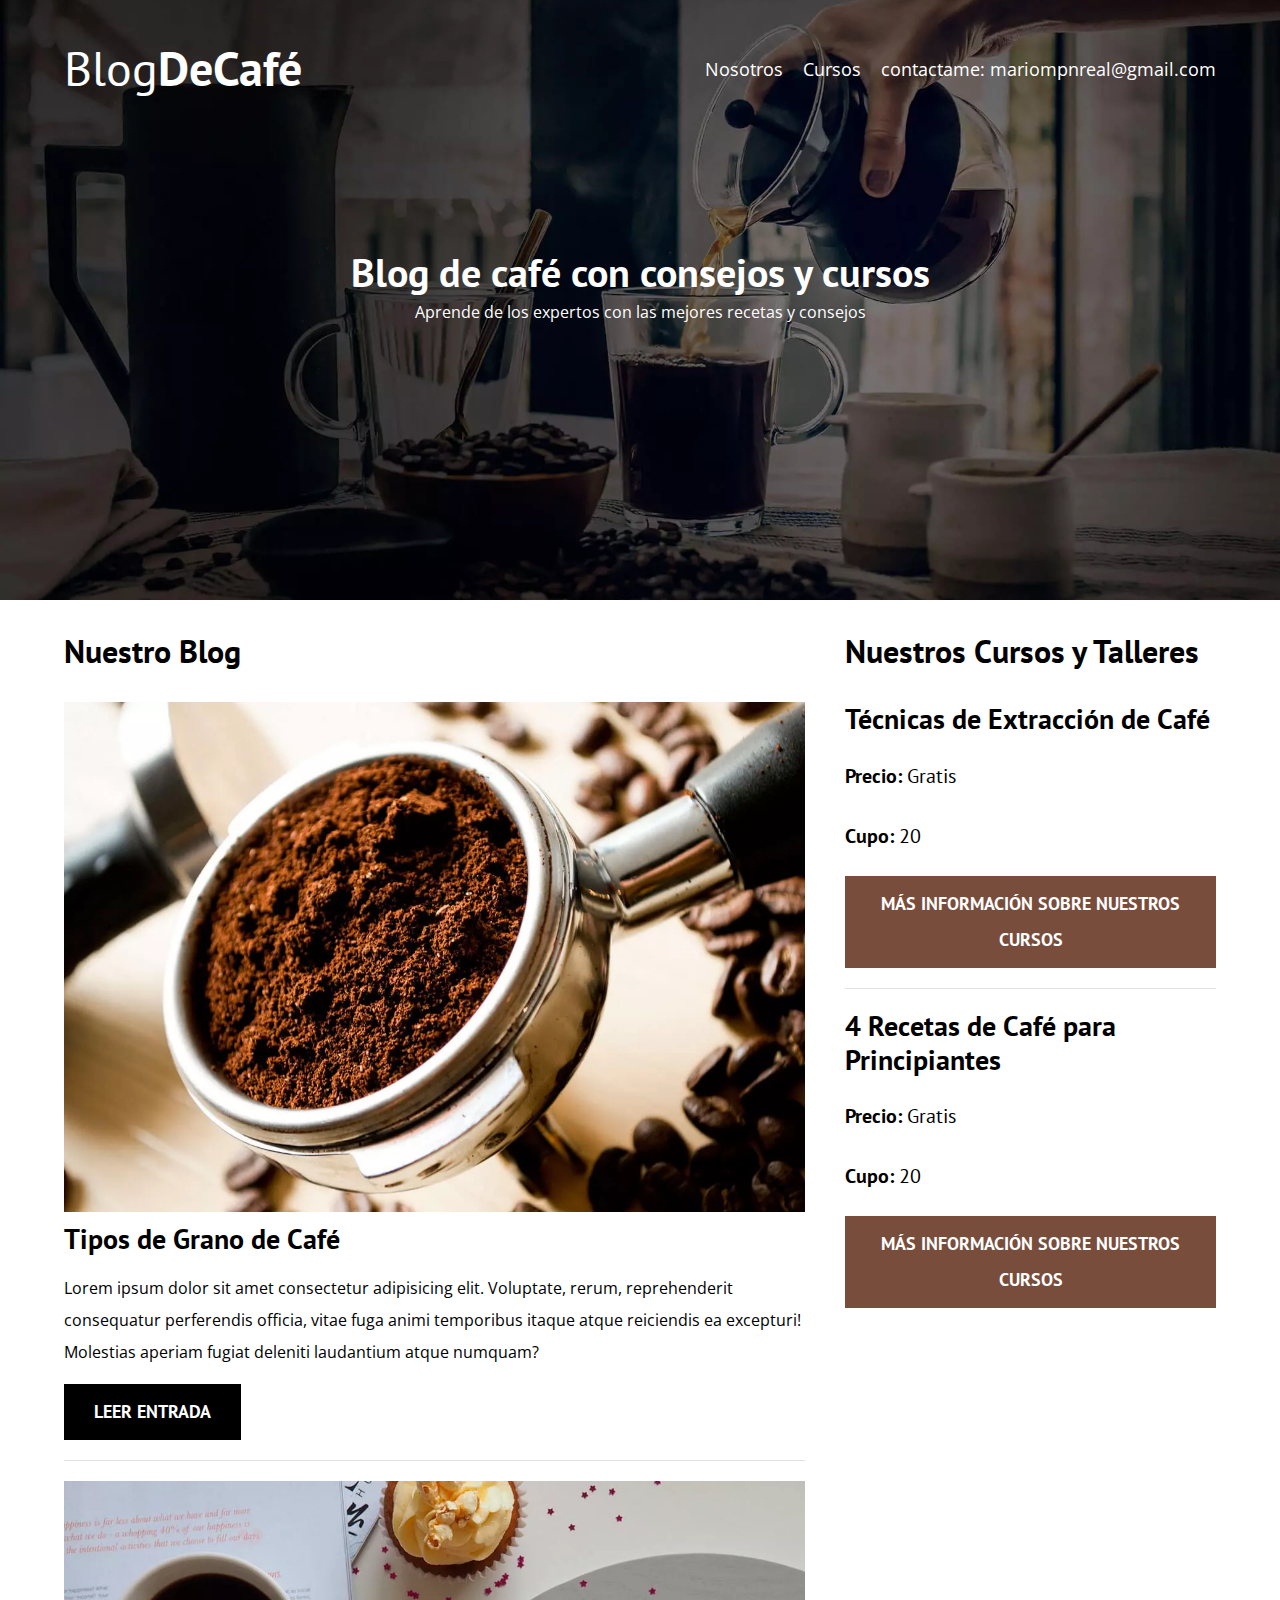
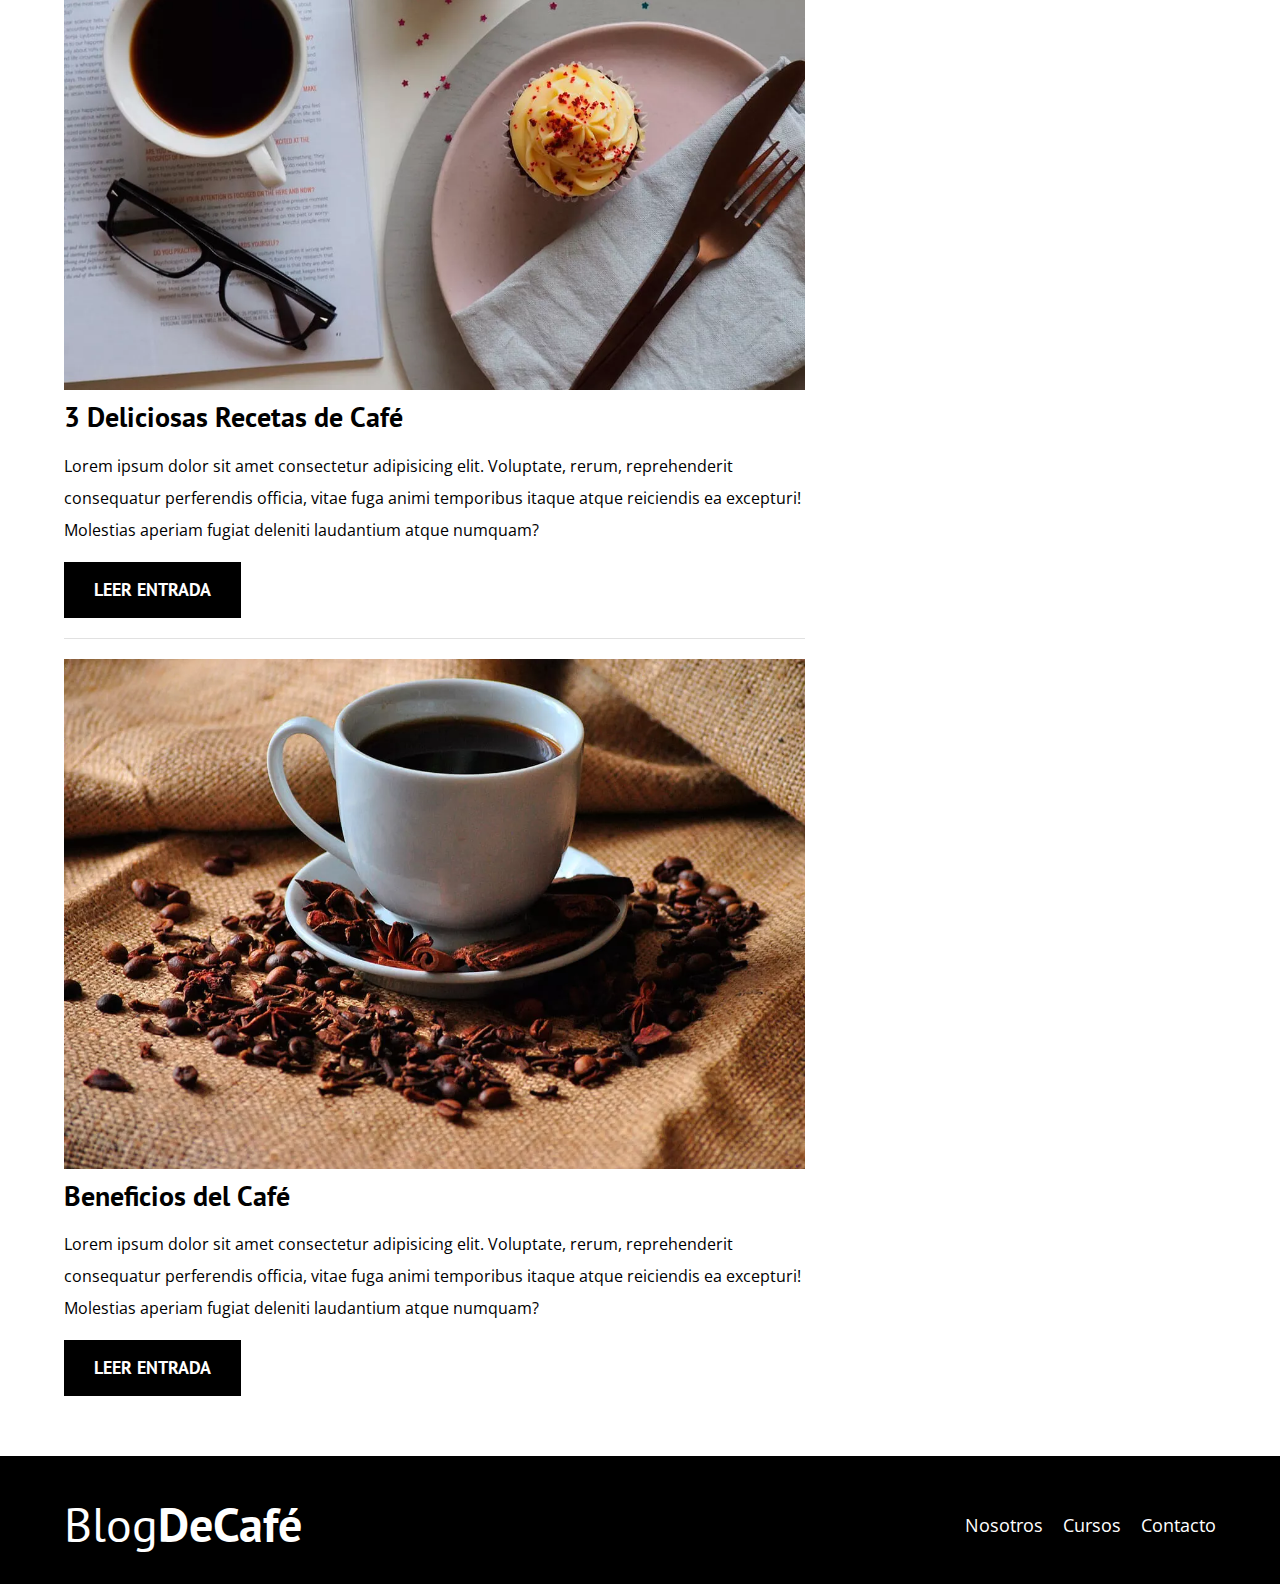
<file: index.html>
<!DOCTYPE html>
<html lang="en">
<head>
    <meta charset="UTF-8">
    <meta name="viewport" content="width=device-width, initial-scale=1.0">
    <title>BlogDeCafé</title>
    <meta name="description" content="Página web de blog de café">

    <!-- Prefetch -->
    <link rel="prefetch" href="nosotros.html" as="document">

    <!-- Preload -->
    <link rel="preload" href="css/normalize.css" as="style">
    <link rel="stylesheet" href="css/normalize.css">

    <link rel="preload" href="https://fonts.googleapis.com/css2?family=Open+Sans&family=PT+Sans:wght@400;700&display=swap"  crossorigin="crossorigin" as="font">
    <link href="https://fonts.googleapis.com/css2?family=Open+Sans&family=PT+Sans:wght@400;700&display=swap" rel="stylesheet">
    
    <link rel="preload" href="css/style.css" as="style">
    <link rel="stylesheet" href="css/style.css">
</head>
<body>

    <header class="header">

        <div class="contenedor">
            <div class="barra">
                <a class="logo" href="index.html">
                    <h1 class="logo__nombre no-margin centrar-texto">Blog<span class="logo__bold">DeCafé</span></h1>
                </a>

                <nav class="navegacion">
                    <a href="nosotros.html" class="navegacion__enlace">Nosotros</a>
                    <a href="cursos.html" class="navegacion__enlace">Cursos</a>
                    <a href="mailto:mariompnreal@gmail.com" class="navegacion__enlace">contactame: mariompnreal@gmail.com</a>
                </nav>
            </div>
        </div>

        <div class="header__texto">
            <h2 class="no-margin">Blog de café con consejos y cursos</h2>
            <p class="no-margin">Aprende de los expertos con las mejores recetas y consejos</p>
        </div>
    </header>

    <div class="contenedor contenido-principal">
        <main class="blog">
            <h3>Nuestro Blog</h3>

            <article class="entrada">
                <div class="entrada__imagen">
                    <picture>
                        <source loading="lazy"  srcset="img/blog1.webp" type="image/webp">
                        <img loading="lazy" src="img/blog1.jpg" alt="imagen blog"> 
                    </picture>
                </div>

                <div class="entrada__contenido">
                    <h4 class="no-margin">Tipos de Grano de Café</h4>
                    <p>Lorem ipsum dolor sit amet consectetur adipisicing elit. Voluptate, rerum, reprehenderit consequatur perferendis officia, vitae fuga animi temporibus itaque atque reiciendis ea excepturi! Molestias aperiam fugiat deleniti laudantium atque numquam?</p>
                    <a href="entrada.html" class="boton boton--primario">Leer Entrada</a>
                </div>
            </article>

            <article class="entrada">
                <div class="entrada__imagen">
                    <picture>
                        <source loading="lazy"  srcset="img/blog2.webp" type="image/webp">
                        <img loading="lazy" src="img/blog2.jpg" alt="imagen blog"> 
                    </picture>
                </div>

                <div class="entrada__contenido">
                    <h4 class="no-margin">3 Deliciosas Recetas de Café</h4>
                    <p>Lorem ipsum dolor sit amet consectetur adipisicing elit. Voluptate, rerum, reprehenderit consequatur perferendis officia, vitae fuga animi temporibus itaque atque reiciendis ea excepturi! Molestias aperiam fugiat deleniti laudantium atque numquam?</p>
                    <a href="entrada.html" class="boton boton--primario">Leer Entrada</a>
                </div>
            </article>

            <article class="entrada">
                <div class="entrada__imagen">
                    <picture>
                        <source loading="lazy"  srcset="img/blog3.webp" type="image/webp">
                        <img loading="lazy" src="img/blog3.jpg" alt="imagen blog"> 
                    </picture>
                </div>

                <div class="entrada__contenido">
                    <h4 class="no-margin">Beneficios del Café</h4>
                    <p>Lorem ipsum dolor sit amet consectetur adipisicing elit. Voluptate, rerum, reprehenderit consequatur perferendis officia, vitae fuga animi temporibus itaque atque reiciendis ea excepturi! Molestias aperiam fugiat deleniti laudantium atque numquam?</p>
                    <a href="entrada.html" class="boton boton--primario">Leer Entrada</a>
                </div>
            </article>
        </main>
        <aside class="sidebar">
            <h3>Nuestros Cursos y Talleres</h3>

            <ul class="cursos no-padding">
                <li class="widget-curso">
                    <h4 class="no-margin">Técnicas de Extracción de Café</h4>
                    <p class="widget-curso__label">Precio: 
                        <span class="widget-curso__info">Gratis</span>
                    </p>
                    <p class="widget-curso__label">Cupo: 
                        <span class="widget-curso__info">20</span>
                    </p>
                    <a href="entrada.html" class="boton boton--secundario">Más Información sobre nuestros cursos</a>
                </li>

                <li class="widget-curso">
                    <h4 class="no-margin">4 Recetas de Café para Principiantes</h4>
                    <p class="widget-curso__label">Precio: 
                        <span class="widget-curso__info">Gratis</span>
                    </p>
                    <p class="widget-curso__label">Cupo: 
                        <span class="widget-curso__info">20</span>
                    </p>
                    <a href="entrada.html" class="boton boton--secundario">Más Información sobre nuestros cursos</a>
                </li>
            </ul>
        </aside>
    </div>

    <footer class="footer">
        <div class="contenedor">
            <div class="barra">
                <a class="logo" href="index.html">
                    <h1 class="logo__nombre no-margin centrar-texto">Blog<span class="logo__bold">DeCafé</span></h1>
                </a>

                <nav class="navegacion">
                    <a href="nosotros.html" class="navegacion__enlace">Nosotros</a>
                    <a href="cursos.html" class="navegacion__enlace">Cursos</a>
                    <a href="contacto.html" class="navegacion__enlace">Contacto</a>
                </nav>
            </div>
        </div>
    </footer>
    
    <script src="js/modernizr.js"></script>
</body>
</html>
</file>
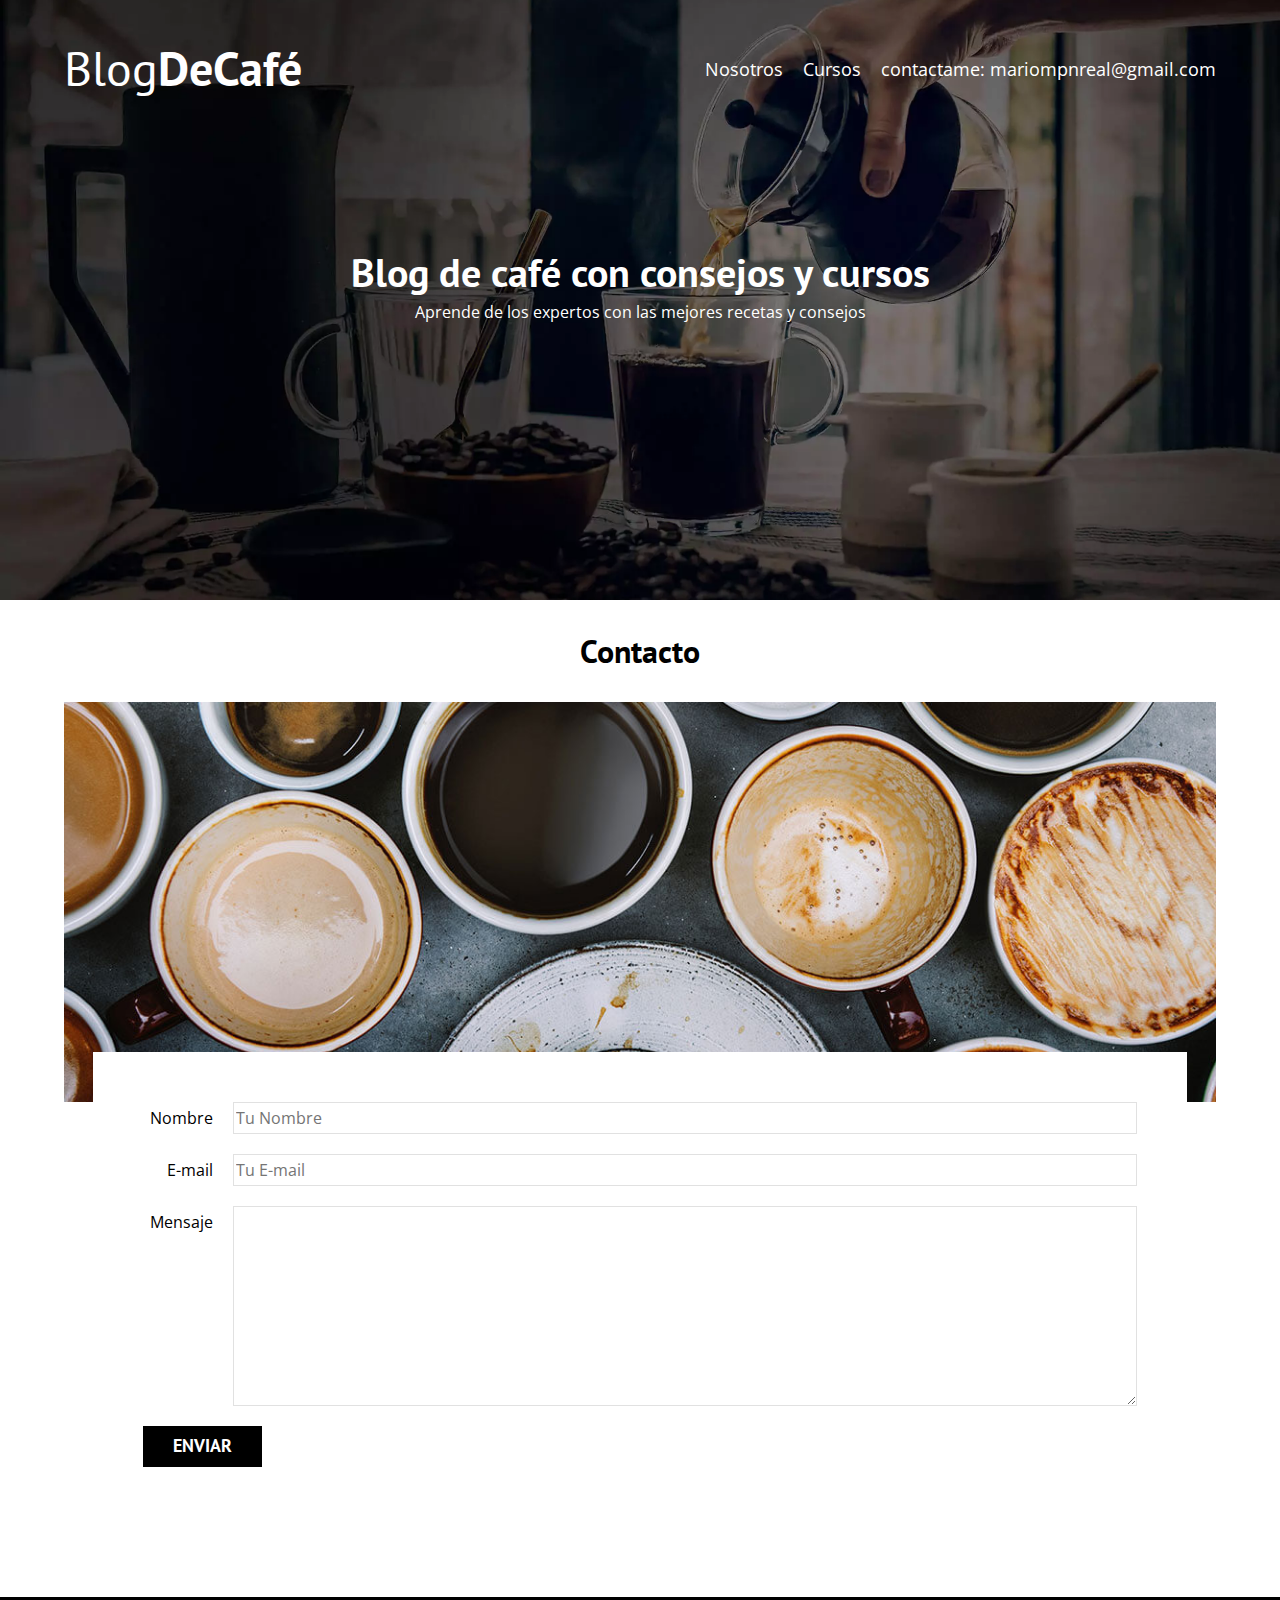
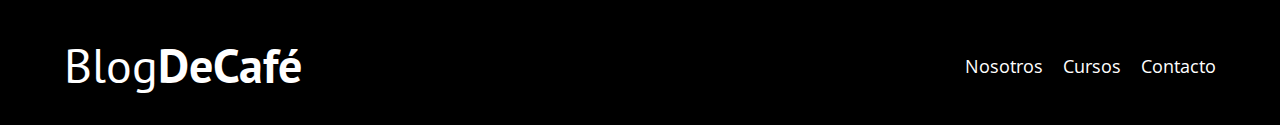
<file: contacto.html>
<!DOCTYPE html>
<html lang="en">
<head>
    <meta charset="UTF-8">
    <meta name="viewport" content="width=device-width, initial-scale=1.0">
    <title>BlogDeCafé</title>
    <link rel="stylesheet" href="css/normalize.css">
    <link href="https://fonts.googleapis.com/css2?family=Open+Sans&family=PT+Sans:wght@400;700&display=swap" rel="stylesheet">
    <link rel="stylesheet" href="css/style.css">
</head>
<body>

    <header class="header">

        <div class="contenedor">
            <div class="barra">
                <a class="logo" href="index.html">
                    <h1 class="logo__nombre no-margin centrar-texto">Blog<span class="logo__bold">DeCafé</span></h1>
                </a>

                <nav class="navegacion">
                    <a href="nosotros.html" class="navegacion__enlace">Nosotros</a>
                    <a href="cursos.html" class="navegacion__enlace">Cursos</a>
                    <a href="mailto:mariompnreal@gmail.com" class="navegacion__enlace">contactame: mariompnreal@gmail.com</a>
                </nav>
            </div>
        </div>

        <div class="header__texto">
            <h2 class="no-margin">Blog de café con consejos y cursos</h2>
            <p class="no-margin">Aprende de los expertos con las mejores recetas y consejos</p>
        </div>
    </header>

    <main class="contenedor">
        <h3 class="centrar-texto">Contacto</h3>

        <div class="contacto-bg"></div>

        <form class="formulario">
            <div class="campo">
                <label class="campo__label" for="nombre">Nombre</label>
                <input 
                    class="campo__field"
                    type="text" 
                    placeholder="Tu Nombre" 
                    id="nombre"
                >
            </div>
            <div class="campo">
                <label class="campo__label" for="email">E-mail</label>
                <input 
                    class="campo__field"
                    type="email" 
                    placeholder="Tu E-mail" 
                    id="email"
                >
            </div>
            <div class="campo">
                <label class="campo__label" for="mensaje">Mensaje</label>
                <textarea 
                    class="campo__field campo__field--textarea"
                    id="mensaje"
                ></textarea>
            </div>

            <div class="campo">
                <input type="submit" value="Enviar" class="boton boton--primario">
            </div>
        </form>

        
    </main>

    <footer class="footer">
        <div class="contenedor">
            <div class="barra">
                <a class="logo" href="index.html">
                    <h1 class="logo__nombre no-margin centrar-texto">Blog<span class="logo__bold">DeCafé</span></h1>
                </a>

                <nav class="navegacion">
                    <a href="nosotros.html" class="navegacion__enlace">Nosotros</a>
                    <a href="cursos.html" class="navegacion__enlace">Cursos</a>
                    <a href="contacto.html" class="navegacion__enlace">Contacto</a>
                </nav>
            </div>
        </div>
    </footer>
    <script src="js/modernizr.js"></script>
</body>
</html>
</file>
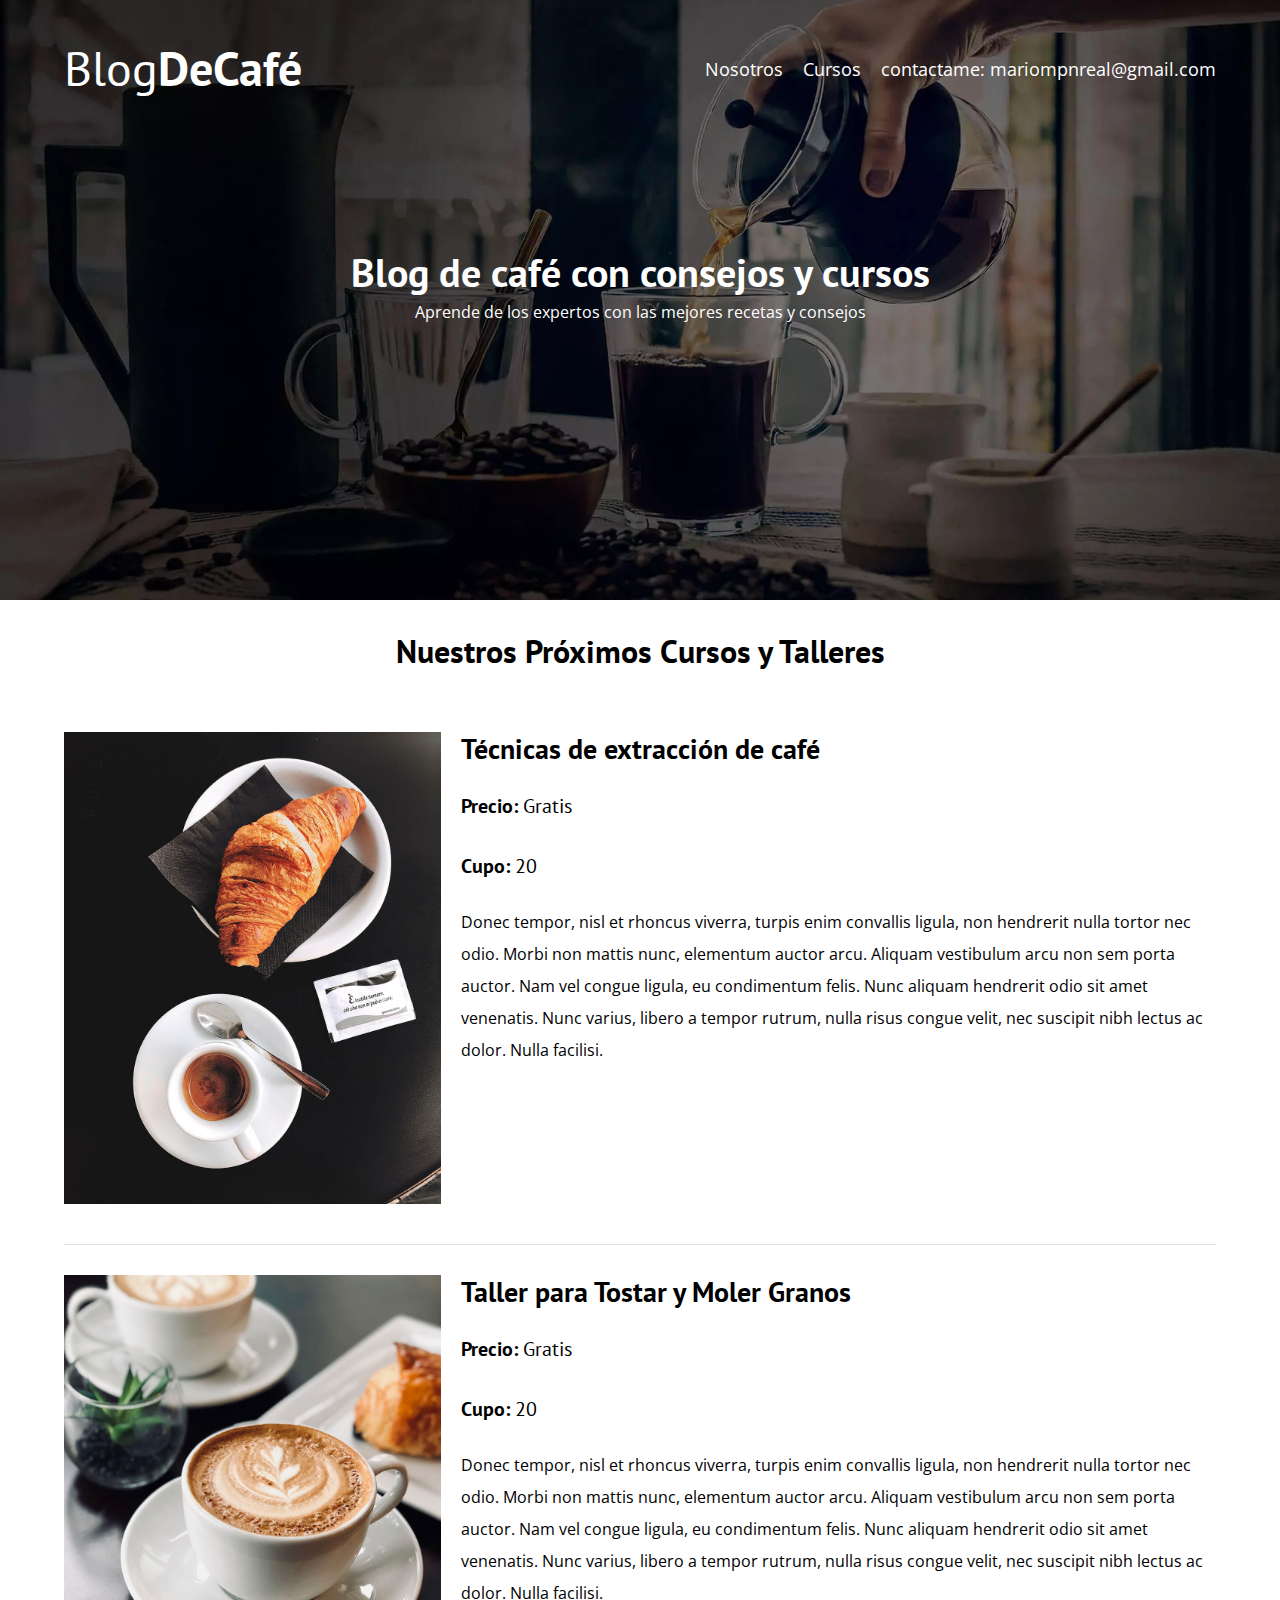
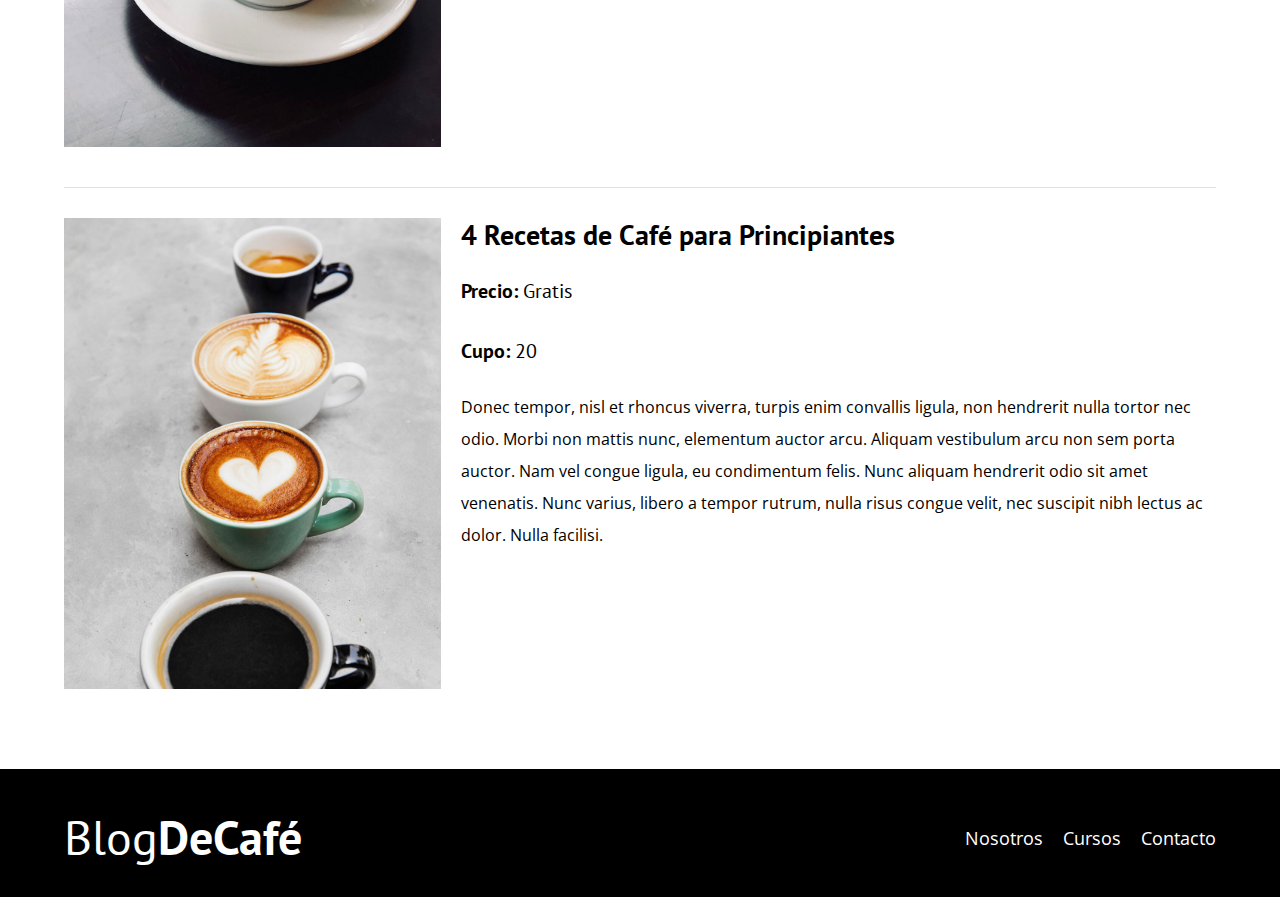
<file: cursos.html>
<!DOCTYPE html>
<html lang="en">
<head>
    <meta charset="UTF-8">
    <meta name="viewport" content="width=device-width, initial-scale=1.0">
    <title>BlogDeCafé</title>
    <link rel="stylesheet" href="css/normalize.css">
    <link href="https://fonts.googleapis.com/css2?family=Open+Sans&family=PT+Sans:wght@400;700&display=swap" rel="stylesheet">
    <link rel="stylesheet" href="css/style.css">
</head>
<body>

    <header class="header">

        <div class="contenedor">
            <div class="barra">
                <a class="logo" href="index.html">
                    <h1 class="logo__nombre no-margin centrar-texto">Blog<span class="logo__bold">DeCafé</span></h1>
                </a>

                <nav class="navegacion">
                    <a href="nosotros.html" class="navegacion__enlace">Nosotros</a>
                    <a href="cursos.html" class="navegacion__enlace">Cursos</a>
                    <a href="mailto:mariompnreal@gmail.com" class="navegacion__enlace">contactame: mariompnreal@gmail.com</a>
                </nav>
            </div>
        </div>

        <div class="header__texto">
            <h2 class="no-margin">Blog de café con consejos y cursos</h2>
            <p class="no-margin">Aprende de los expertos con las mejores recetas y consejos</p>
        </div>
    </header>

    <main class="contenedor">
        <h3 class="centrar-texto">Nuestros Próximos Cursos y Talleres</h3>

        <div class="curso">
            <div class="curso__imagen">
                <img src="img/curso1.jpg" alt="Imagen del curso">
            </div>
            <div class="curso__informacion">
                <h4 class="no-margin">Técnicas de extracción de café</h4>
                <p class="curso__label">Precio: 
                    <span class="curso__info">Gratis</span>
                </p>
                <p class="curso__label">Cupo: 
                    <span class="curso__info">20</span>
                </p>
                <p class="curso__descripcion">
                    Donec tempor, nisl et rhoncus viverra, turpis enim convallis ligula, non hendrerit nulla tortor nec odio. Morbi non mattis nunc, elementum auctor arcu. Aliquam vestibulum arcu non sem porta auctor. Nam vel congue ligula, eu condimentum felis. Nunc aliquam hendrerit odio sit amet venenatis. Nunc varius, libero a tempor rutrum, nulla risus congue velit, nec suscipit nibh lectus ac dolor. Nulla facilisi.
                </p>
            </div> <!--.curso-informacion-->
        </div> <!--.curso -->

        <div class="curso">
            <div class="curso__imagen">
                <img src="img/curso2.jpg" alt="Imagen del curso">
            </div>
            <div class="curso__informacion">
                <h4 class="no-margin">Taller para Tostar y Moler Granos</h4>
                <p class="curso__label">Precio: 
                    <span class="curso__info">Gratis</span>
                </p>
                <p class="curso__label">Cupo: 
                    <span class="curso__info">20</span>
                </p>
                <p class="curso__descripcion">
                    Donec tempor, nisl et rhoncus viverra, turpis enim convallis ligula, non hendrerit nulla tortor nec odio. Morbi non mattis nunc, elementum auctor arcu. Aliquam vestibulum arcu non sem porta auctor. Nam vel congue ligula, eu condimentum felis. Nunc aliquam hendrerit odio sit amet venenatis. Nunc varius, libero a tempor rutrum, nulla risus congue velit, nec suscipit nibh lectus ac dolor. Nulla facilisi.
                </p>
            </div> <!--.curso-informacion-->
        </div> <!--.curso -->

        <div class="curso">
            <div class="curso__imagen">
                <img src="img/curso3.jpg" alt="Imagen del curso">
            </div>
            <div class="curso__informacion">
                <h4 class="no-margin">4 Recetas de Café para Principiantes</h4>
                <p class="curso__label">Precio: 
                    <span class="curso__info">Gratis</span>
                </p>
                <p class="curso__label">Cupo: 
                    <span class="curso__info">20</span>
                </p>
                <p class="curso__descripcion">
                    Donec tempor, nisl et rhoncus viverra, turpis enim convallis ligula, non hendrerit nulla tortor nec odio. Morbi non mattis nunc, elementum auctor arcu. Aliquam vestibulum arcu non sem porta auctor. Nam vel congue ligula, eu condimentum felis. Nunc aliquam hendrerit odio sit amet venenatis. Nunc varius, libero a tempor rutrum, nulla risus congue velit, nec suscipit nibh lectus ac dolor. Nulla facilisi.
                </p>
            </div> <!--.curso-informacion-->
        </div> <!--.curso -->

        
    </main>

    <footer class="footer">
        <div class="contenedor">
            <div class="barra">
                <a class="logo" href="index.html">
                    <h1 class="logo__nombre no-margin centrar-texto">Blog<span class="logo__bold">DeCafé</span></h1>
                </a>

                <nav class="navegacion">
                    <a href="nosotros.html" class="navegacion__enlace">Nosotros</a>
                    <a href="cursos.html" class="navegacion__enlace">Cursos</a>
                    <a href="contacto.html" class="navegacion__enlace">Contacto</a>
                </nav>
            </div>
        </div>
    </footer>
    <script src="js/modernizr.js"></script>
</body>
</html>
</file>
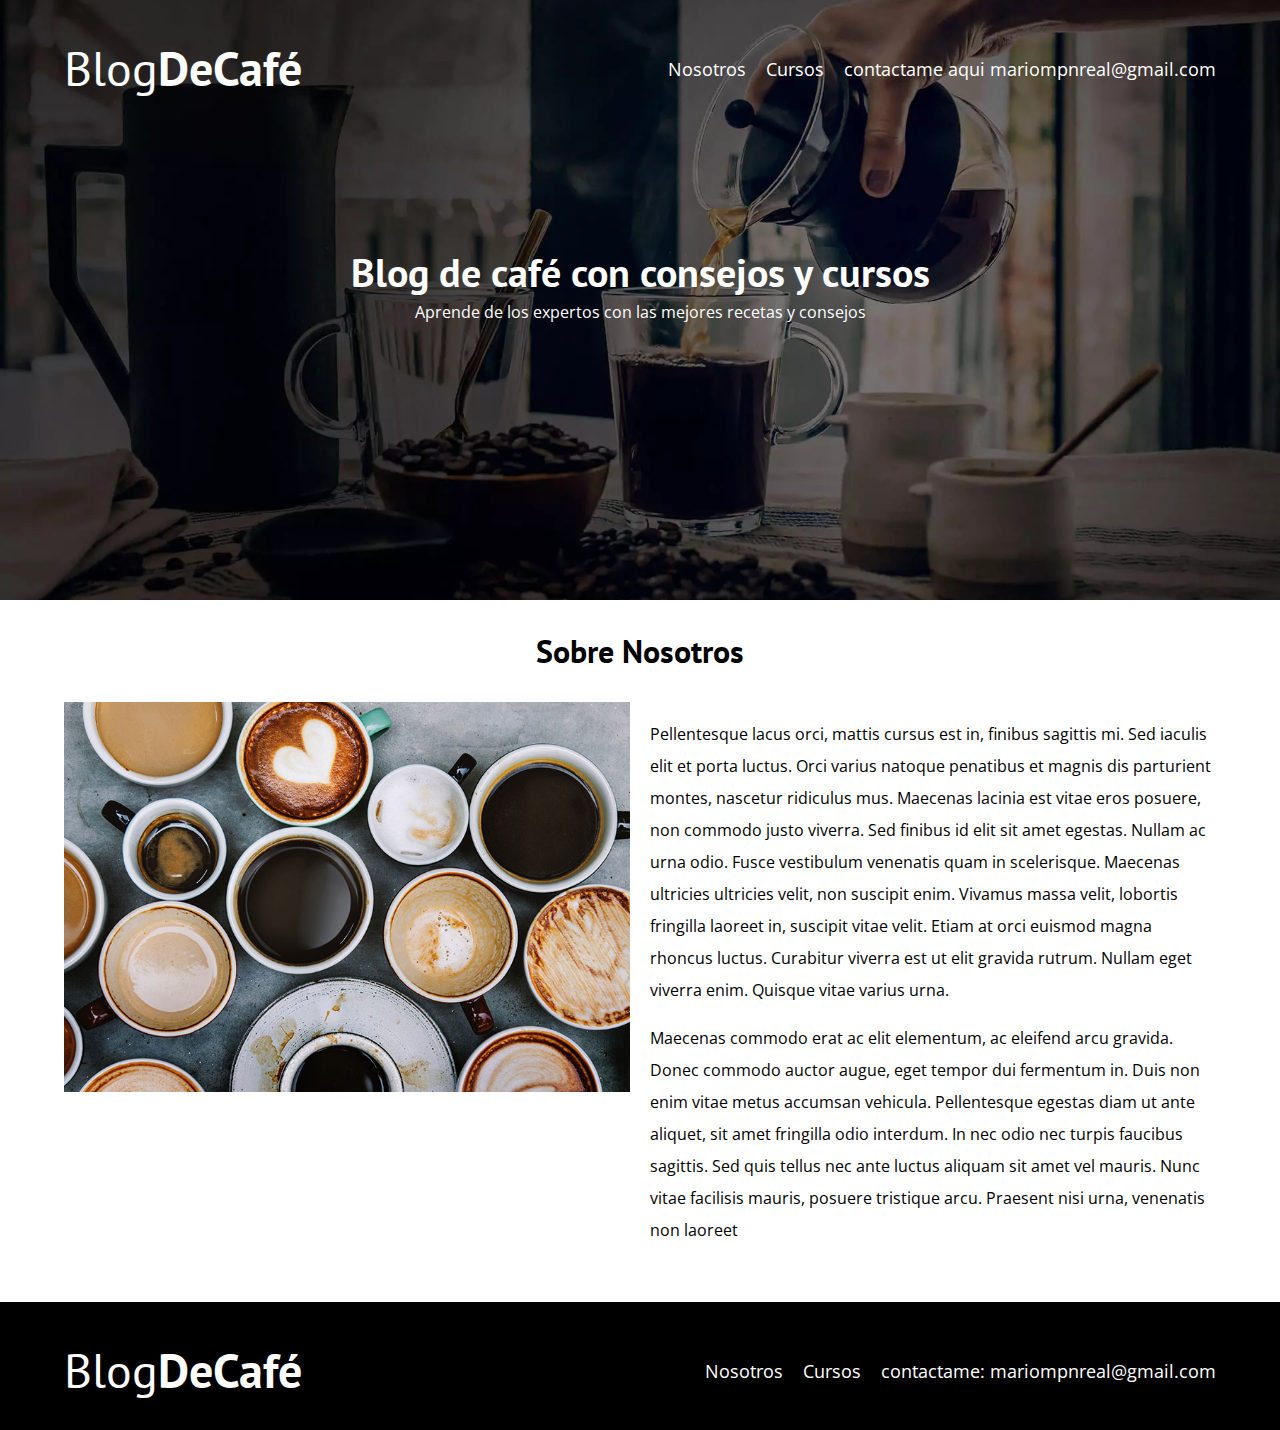
<file: nosotros.html>
<!DOCTYPE html>
<html lang="en">
<head>
    <meta charset="UTF-8">
    <meta name="viewport" content="width=device-width, initial-scale=1.0">
    <title>BlogDeCafé</title>
    <link rel="stylesheet" href="css/normalize.css">
    <link href="https://fonts.googleapis.com/css2?family=Open+Sans&family=PT+Sans:wght@400;700&display=swap" rel="stylesheet">
    <link rel="stylesheet" href="css/style.css">
</head>
<body>

    <header class="header">

        <div class="contenedor">
            <div class="barra">
                <a class="logo" href="index.html">
                    <h1 class="logo__nombre no-margin centrar-texto">Blog<span class="logo__bold">DeCafé</span></h1>
                </a>

                <nav class="navegacion">
                    <a href="nosotros.html" class="navegacion__enlace">Nosotros</a>
                    <a href="cursos.html" class="navegacion__enlace">Cursos</a>
                    <a href="mailto:mariompnreal@gmail.com" class="navegacion__enlace">contactame aqui mariompnreal@gmail.com</a>
                </nav>
            </div>
        </div>

        <div class="header__texto">
            <h2 class="no-margin">Blog de café con consejos y cursos</h2>
            <p class="no-margin">Aprende de los expertos con las mejores recetas y consejos</p>
        </div>
    </header>

    <main class="contenedor">
        <h3 class="centrar-texto">Sobre Nosotros</h3>

        <div class="sobre-nosotros">
            <div class="sobre-nosotros__imagen">
                <img src="img/nosotros.jpg" alt="imagen nosotros">
            </div>

            <div class="sobre-nosotros__texto">
                <p>Pellentesque lacus orci, mattis cursus est in, finibus sagittis mi. Sed iaculis elit et porta luctus. Orci varius natoque penatibus et magnis dis parturient montes, nascetur ridiculus mus. Maecenas lacinia est vitae eros posuere, non commodo justo viverra. Sed finibus id elit sit amet egestas. Nullam ac urna odio. Fusce vestibulum venenatis quam in scelerisque. Maecenas ultricies ultricies velit, non suscipit enim. Vivamus massa velit, lobortis fringilla laoreet in, suscipit vitae velit. Etiam at orci euismod magna rhoncus luctus. Curabitur viverra est ut elit gravida rutrum. Nullam eget viverra enim. Quisque vitae varius urna.</p>

                <p>Maecenas commodo erat ac elit elementum, ac eleifend arcu gravida. Donec commodo auctor augue, eget tempor dui fermentum in. Duis non enim vitae metus accumsan vehicula. Pellentesque egestas diam ut ante aliquet, sit amet fringilla odio interdum. In nec odio nec turpis faucibus sagittis. Sed quis tellus nec ante luctus aliquam sit amet vel mauris. Nunc vitae facilisis mauris, posuere tristique arcu. Praesent nisi urna, venenatis non laoreet</p>
            </div>
        </div>
    </main>

    <footer class="footer">
        <div class="contenedor">
            <div class="barra">
                <a class="logo" href="index.html">
                    <h1 class="logo__nombre no-margin centrar-texto">Blog<span class="logo__bold">DeCafé</span></h1>
                </a>

                <nav class="navegacion">
                    <a href="nosotros.html" class="navegacion__enlace">Nosotros</a>
                    <a href="cursos.html" class="navegacion__enlace">Cursos</a>
                    <a href="mailto:mariompnreal@gmail.com" class="navegacion__enlace">contactame: mariompnreal@gmail.com</a>
                </nav>
            </div>
        </div>
    </footer>
    
    <script src="js/modernizr.js"></script>
</body>
</html>
</file>
<file: css/style.css>
:root {
    --fuenteHeading: 'PT Sans', sans-serif;
    --fuenteParrafos: 'Open Sans', sans-serif;

    --primario: #784D3C;
    --gris: #e1e1e1;
    --blanco: #ffffff;
    --negro: #000000;
}
html {
    box-sizing: border-box;
    font-size: 62.5%; /* 1 rem = 10px */    
}
*, *:before, *:after {
    box-sizing: inherit;
}
body {
    font-family: var(--fuenteParrafos);
    font-size: 1.6rem;
    line-height: 2;
}

/** Globales **/
.contenedor {
    width: min(90%, 120rem);
    margin: 0 auto;
}
a {
    text-decoration: none;
}
p.navegacion__enlace {
    margin: 0;
}
h1, h2, h3, h4 {
    font-family: var(--fuenteHeading);
    line-height: 1.2;
}
h1 {
    font-size: 4.8rem;
}
h2 {
    font-size: 4rem;
}
h3 {
    font-size: 3.2rem;
}
h4 {
    font-size: 2.8rem;
}
img {
    max-width: 100%;
}
/** Utilidades **/
.no-margin {
    margin: 0;
}
.no-padding {
    padding: 0;
}
.centrar-texto {
    text-align: center;
}

/** Header **/
.webp .header {
    background-image: url(../img/banner.webp);
}
.no-webp .header {
    background-image: url(../img/banner.jpg);
}
.header {
    height: 60rem;
    background-size: cover;
    background-repeat: no-repeat;
    background-position: center center;
}
.header__texto {
   text-align: center;
   color: var(--blanco);
   margin-top: 5rem;
}
@media (min-width: 768px) {
    .header__texto {
        margin-top: 15rem;
    }
}
.barra {
    padding-top: 4rem;
}

@media (min-width: 768px) {
    .barra {
        display: flex;
        justify-content: space-between;
        align-items: center;
    }
}
.logo {
    color: var(--blanco);
    
}
.logo__nombre {
    font-weight: 400;
}
.logo__bold {
    font-weight: 700;
}
@media (min-width: 768px) {
    .navegacion {
        display: flex;
        gap: 2rem;
    }
}
.navegacion__enlace {
    display: block;
    text-align: center;
    font-size: 1.8rem;
    color: var(--blanco);
}

@media (min-width: 768px) {
    .contenido-principal {
        display: grid;
        grid-template-columns: 2fr 1fr;
        column-gap: 4rem;
    }
}

.entrada {
    border-bottom: 1px solid var(--gris);
    margin-bottom: 2rem;
}
.entrada:last-of-type {
    border: none;
    margin-bottom: 0;
}
.boton {
    display: block;
    font-family: var(--fuenteHeading);
    color: var(--blanco);
    text-align: center;
    padding: 1rem 3rem;
    font-size: 1.8rem;
    text-transform: uppercase;
    font-weight: 700;
    margin-bottom: 2rem;
    border: none;
}

@media (min-width: 768px) {
    .boton {
        display: inline-block;

    }
}
.boton:hover {
    cursor: pointer;
}
.boton--primario {
    background-color: var(--negro);
}
.boton--secundario {
    background-color: var(--primario);
}

.cursos {
    list-style: none;
}

.widget-curso {
    border-bottom: 1px solid var(--gris);
    margin-bottom: 2rem;
}
.widget-curso:last-of-type {
    border: none;
    margin-bottom: 0;
}
.widget-curso__label {
    font-family: var(--fuenteHeading);
    font-weight: bold;
}
.widget-curso__info {
    font-weight: normal;
}
.widget-curso__label,
.widget-curso__info {
    font-size: 2rem;
}

.footer {
    background-color: var(--negro);
    padding-bottom: 3rem;
    margin-top: 4rem;
}

/** Sobre Nosotros **/
@media (min-width: 768px) {
    .sobre-nosotros {
        display: grid;
        grid-template-columns: repeat(2, 1fr);
        column-gap: 2rem;
    }
}

/** Cursos **/
.curso {
    padding: 3rem 0;
    border-bottom: 1px solid var(--gris);
}
@media (min-width: 768px) {
    .curso {
        display: grid;
        grid-template-columns: 1fr 2fr;
        column-gap: 2rem;
    }
}
.curso:last-of-type {
   border: none;
}
.curso__label {
    font-family: var(--fuenteHeading);
    font-weight: bold;
}
.curso__info {
    font-weight: normal;
}
.curso__label,
.curso__info {
    font-size: 2rem;
}

/** Contacto **/
.contacto-bg {
    background-image: url(../img/contacto.jpg);
    height: 40rem;
    background-size: cover;
    background-repeat: no-repeat;
}

.formulario {
    background-color: var(--blanco);
    margin: -5rem auto 0 auto;
    width: 95%;
    padding: 5rem;
}
.campo {
    display: flex;
    margin-bottom: 2rem;
}
.campo__label {
    flex: 0 0 9rem;
    text-align: right;
    padding-right: 2rem;
}
.campo__field {
    flex: 1;
    border: 1px solid var(--gris);
}
.campo__field--textarea {
    height: 20rem;
}
</file>
